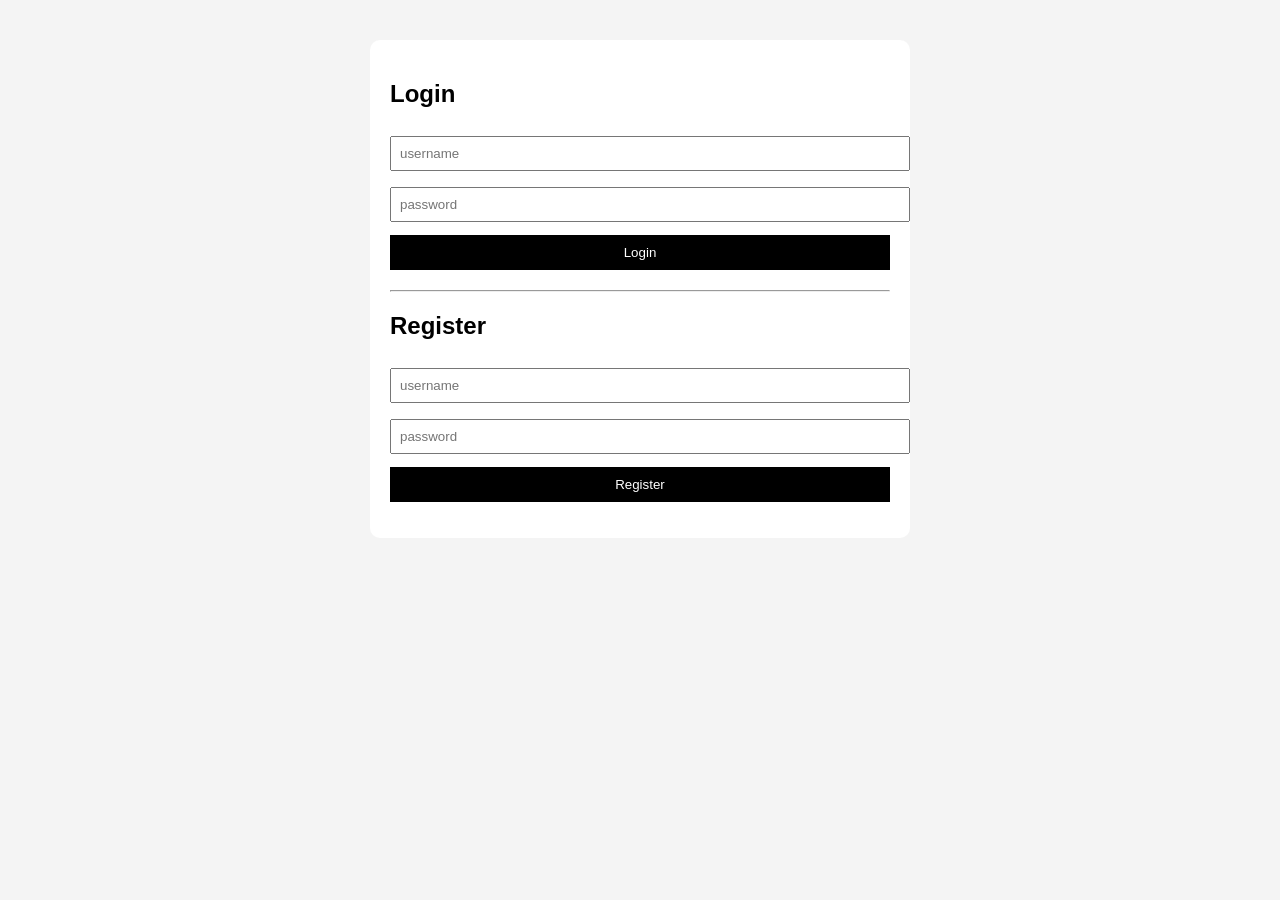
<file: flask_project/index.html>
<!DOCTYPE html>
<html lang="ru">
<head>
<meta charset="UTF-8">
<title>Flask App</title>

<style>
body {
    font-family: Arial;
    background: #f4f4f4;
}

.container {
    width: 500px;
    margin: auto;
    background: white;
    padding: 20px;
    margin-top: 40px;
    border-radius: 10px;
}

input {
    width: 100%;
    padding: 8px;
    margin: 8px 0;
}

button {
    padding: 10px;
    background: black;
    color: white;
    border: none;
    cursor: pointer;
    width: 100%;
    margin-top: 5px;
}

.hidden {
    display: none;
}

hr {
    margin: 20px 0;
}

.post, .user {
    padding: 5px;
    border-bottom: 1px solid #ddd;
}
</style>
</head>

<body>

<div class="container">

<!-- LOGIN / REGISTER -->
<div id="auth">
    <h2>Login</h2>
    <input id="loginUser" placeholder="username">
    <input id="loginPass" type="password" placeholder="password">
    <button onclick="login()">Login</button>

    <hr>

    <h2>Register</h2>
    <input id="regUser" placeholder="username">
    <input id="regPass" type="password" placeholder="password">
    <button onclick="register()">Register</button>

    <p id="msg"></p>
</div>

<!-- DASHBOARD -->
<div id="dashboard" class="hidden">

    <h2>Dashboard</h2>
    <p>Welcome <b id="userName"></b></p>

    <button onclick="logout()">Logout</button>

    <hr>

    <h3>Create Post</h3>
    <input id="postTitle" placeholder="title">
    <input id="postContent" placeholder="content">
    <button onclick="createPost()">Add Post</button>

    <hr>

    <h3>Posts</h3>
    <div id="posts"></div>

    <hr>

    <h3>Users</h3>
    <div id="users"></div>

</div>

</div>

<script>
// ========== LOGIN ==========
function login() {
    fetch('/login', {
        method: 'POST',
        headers: {'Content-Type': 'application/json'},
        body: JSON.stringify({
            username: loginUser.value,
            password: loginPass.value
        })
    })
    .then(r => r.json())
    .then(data => {
        if (data.message) {
            showDashboard(loginUser.value);
        } else {
            msg.innerText = data.error;
        }
    });
}

// ========== REGISTER ==========
function register() {
    fetch('/register', {
        method: 'POST',
        headers: {'Content-Type': 'application/json'},
        body: JSON.stringify({
            username: regUser.value,
            password: regPass.value
        })
    })
    .then(r => r.json())
    .then(data => {
        msg.innerText = data.message || data.error;
    });
}

// ========== SHOW DASHBOARD ==========
function showDashboard(username) {
    auth.classList.add("hidden");
    dashboard.classList.remove("hidden");
    userName.innerText = username;

    loadPosts();
    loadUsers();
}

// ========== LOGOUT ==========
function logout() {
    fetch('/logout')
    .then(() => {
        location.reload();
    });
}

// ========== POSTS ==========
function createPost() {
    fetch('/posts', {
        method: 'POST',
        headers: {'Content-Type': 'application/json'},
        body: JSON.stringify({
            title: postTitle.value,
            content: postContent.value
        })
    })
    .then(() => loadPosts());
}

function loadPosts() {
    fetch('/posts')
    .then(r => r.json())
    .then(data => {
        posts.innerHTML = "";
        data.forEach(p => {
            posts.innerHTML += `
                <div class="post">
                    <b>${p.title}</b><br>
                    ${p.content}
                </div>
            `;
        });
    });
}

// ========== USERS ==========
function loadUsers() {
    fetch('/users/')
    .then(r => r.json())
    .then(data => {
        users.innerHTML = "";
        data.forEach(u => {
            users.innerHTML += `<div class="user">${u.username}</div>`;
        });
    });
}
</script>

</body>
</html>
</file>
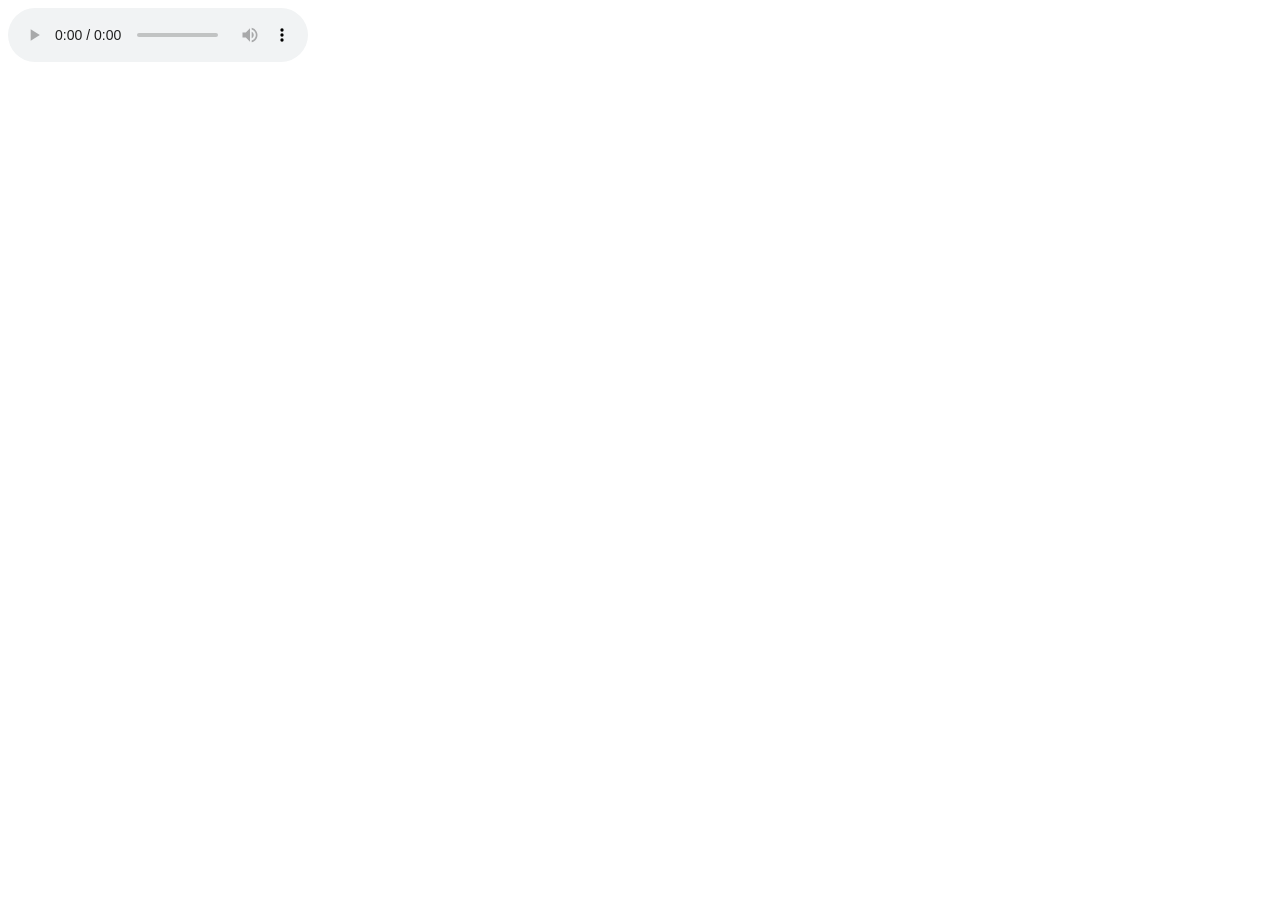
<file: mysite/index.forme.html>
<!DOCTYPE html>
<html lang="en">
<head>
    <meta charset="UTF-8">
    <meta name="viewport" content="width=device-width, initial-scale=1.0">
    <title>Document</title>
</head>
<body>
    <audio src = "https://www.youtube.com/watch?v=fnispeOF9DA" loop controls></audio>
</body>
</html>
</file>
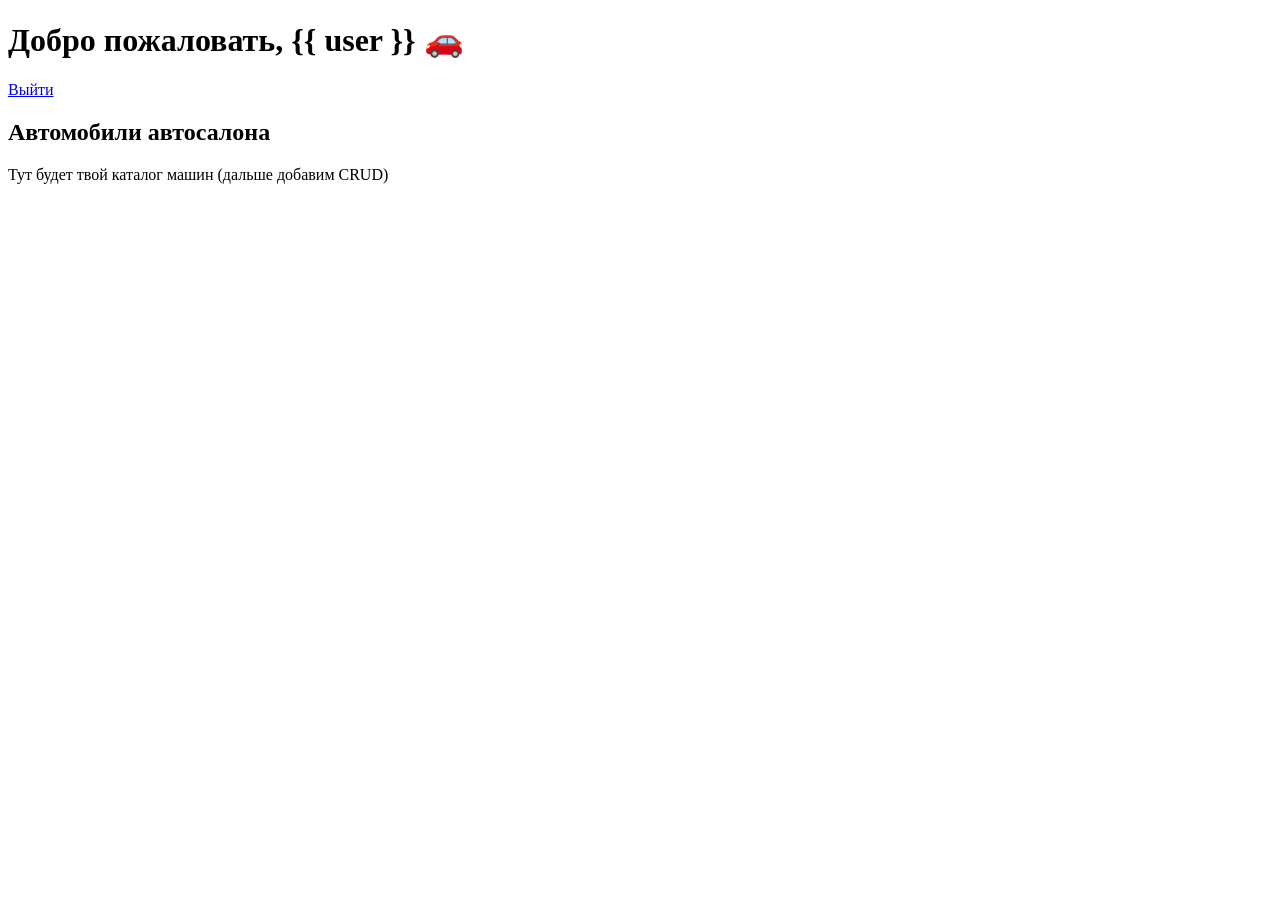
<file: flask_project/templates/dashboard.html>
<!DOCTYPE html>
<html>
<head>
    <title>Dashboard</title>
</head>
<body>

<h1>Добро пожаловать, {{ user }} 🚗</h1>

<a href="/logout">Выйти</a>

<h2>Автомобили автосалона</h2>

<p>Тут будет твой каталог машин (дальше добавим CRUD)</p>

</body>
</html>
</file>
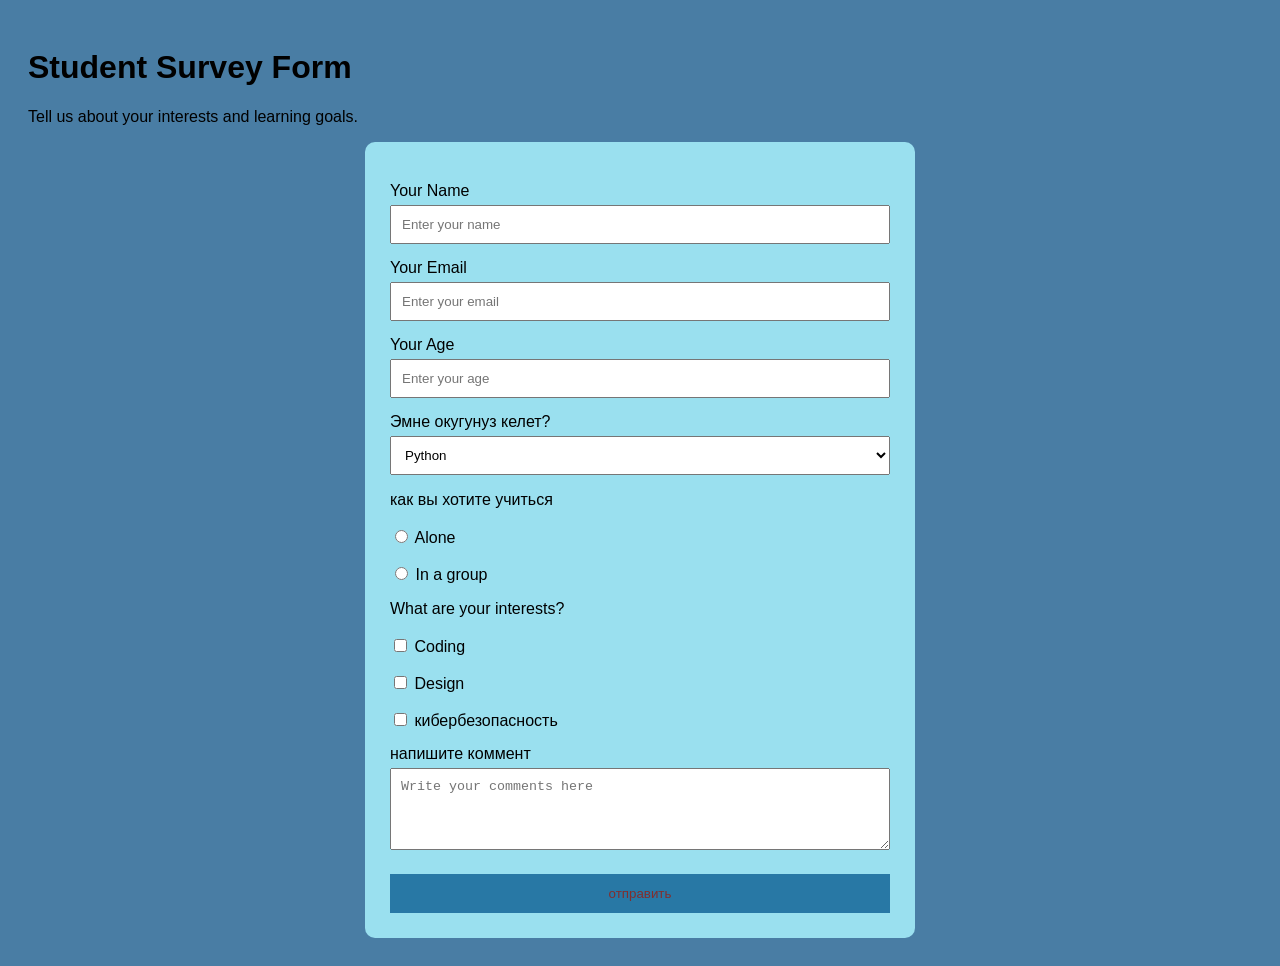
<file: homeworks/index.html.lesson.meta/index1.html>
<!DOCTYPE html>
<html lang="en">
<head>
  <meta charset="UTF-8">
  <title>Survey Form</title>
  <link rel="stylesheet" href="style1.css">
</head>

<body>

  <h1 id="title">Student Survey Form</h1>

  <p id="description">
    Tell us about your interests and learning goals.
  </p>

  <form id="survey-form">
    <label id="name-label" for="name">Your Name</label>
    <input id="name" type="text" placeholder="Enter your name" required>

    <label id="email-label" for="email">Your Email</label>
    <input id="email" type="email" placeholder="Enter your email" required>

    <label id="number-label" for="number">Your Age</label>
    <input id="number" type="number" min="10" max="100" placeholder="Enter your age">

    <label for="dropdown">Эмне окугунуз келет?</label>
    <select id="dropdown">
      <option value="python">Python</option>
      <option value="html">HTML and CSS</option>
      <option value="cybersecurity">Cybersecurity</option>
    </select>

    <p>как вы хотите учиться</p>

    <label>
      <input type="radio" name="study" value="alone">
      Alone
    </label>

    <label>
      <input type="radio" name="study" value="group">
      In a group
    </label>

    <p>What are your interests?</p>

    <label>
      <input type="checkbox" value="coding">
      Coding
    </label>

    <label>
      <input type="checkbox" value="design">
      Design
    </label>

    <label>
      <input type="checkbox" value="security">
      кибербезопасность
    </label>

    <label for="comments">напишите коммент</label>
    <textarea id="comments" placeholder="Write your comments here" rows="4"></textarea>

    <button id="submit" type="submit">отправить</button>

  </form>

</body>
</html>
</file>
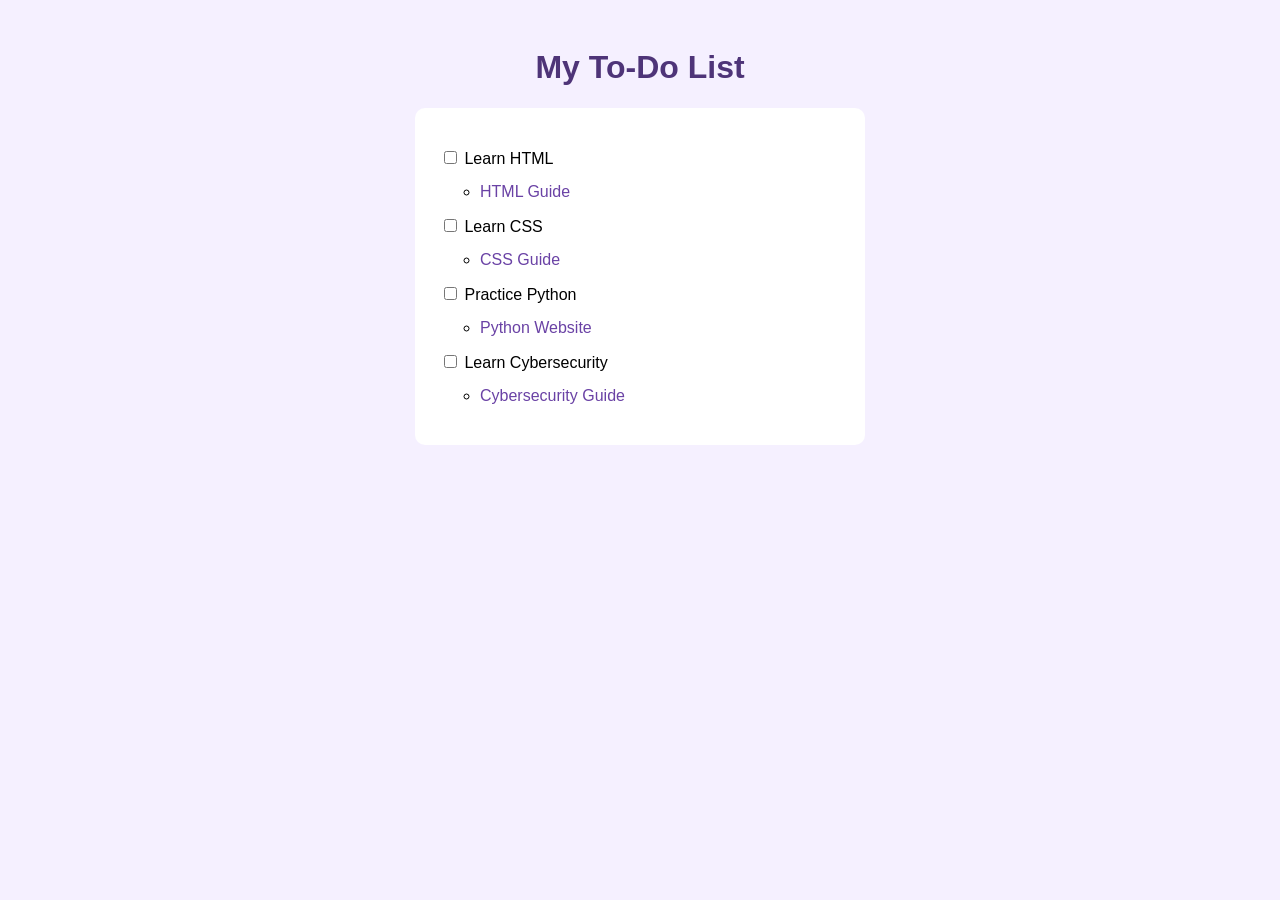
<file: homeworks/index.html.lesson.meta/index3.html>
<!DOCTYPE html>
<html lang="en">
<head>
  <meta charset="UTF-8">
  <title>Stylized To-Do List</title>
  <link rel="stylesheet" href="style3.css">
</head>
<body>

  <h1>My To-Do List</h1>

  <ul class="todo-list">

    <li>
      <input type="checkbox" id="task1">
      <label for="task1">Learn HTML</label>
      <ul class="sub-item">
        <li>
          <a class="sub-item-link" href="https://developer.mozilla.org/en-US/docs/Web/HTML" target="_blank">HTML Guide</a>
        </li>
      </ul>
    </li>

    <li>
      <input type="checkbox" id="task2">
      <label for="task2">Learn CSS</label>
      <ul class="sub-item">
        <li>
          <a class="sub-item-link" href="https://developer.mozilla.org/en-US/docs/Web/CSS" target="_blank">CSS Guide</a>
        </li>
      </ul>
    </li>

    <li>
      <input type="checkbox" id="task3">
      <label for="task3">Practice Python</label>
      <ul class="sub-item">
        <li>
          <a class="sub-item-link" href="https://www.python.org/" target="_blank">Python Website</a>
        </li>
      </ul>
    </li>

    <li>
      <input type="checkbox" id="task4">
      <label for="task4">Learn Cybersecurity</label>
      <ul class="sub-item">
        <li>
          <a class="sub-item-link" href="https://www.cisa.gov/" target="_blank">Cybersecurity Guide</a>
        </li>
      </ul>
    </li>

  </ul>

</body>
</html>
</file>
<file: homeworks/index.html.lesson.meta/style1.css>
body {
  font-family: Arial, sans-serif;
  background-color: #497da4;
  padding: 20px;
}

h1, p {
  text-align: 56px;
}

form {
  background-color: rgb(154, 224, 239);
  max-width: 500px;
  margin: auto;
  padding: 25px;
  border-radius: 10px;
}

label {
  display: block;
  margin-top: 15px;
}

input, select, textarea {
  width: 100%;
  padding: 10px;
  margin-top: 5px;
  box-sizing: border-box;
}

input[type="radio"],
input[type="checkbox"] {
  width: auto;
}

button {
  width: 100%;
  padding: 12px;
  margin-top: 20px;
  background-color: #2878a5;
  color: rgb(130, 46, 46);
  border: none;
  cursor: pointer;
}
</file>
<file: homeworks/index.html.lesson.meta/style3.css>
body {
  font-family: Arial, sans-serif;
  background-color: #f5f0ff;
  padding: 20px;
}

h1 {
  text-align: center;
  color: #4e3478;
}

.todo-list {
  background-color: white;
  max-width: 400px;
  margin: auto;
  padding: 25px;
  border-radius: 10px;
  list-style: none;
}

.todo-list li {
  margin: 15px 0;
}

.sub-item {
  margin-top: 10px;
}

.sub-item-link {
  text-decoration: none;
  color: #6a42a5;
}

.sub-item-link:visited {
  color: #b56576;
}

.sub-item-link:hover {
  color: #e67e22;
}

.sub-item-link:focus {
  outline: 2px solid #3498db;
}

.sub-item-link:active {
  color: #e63946;
}
</file>
